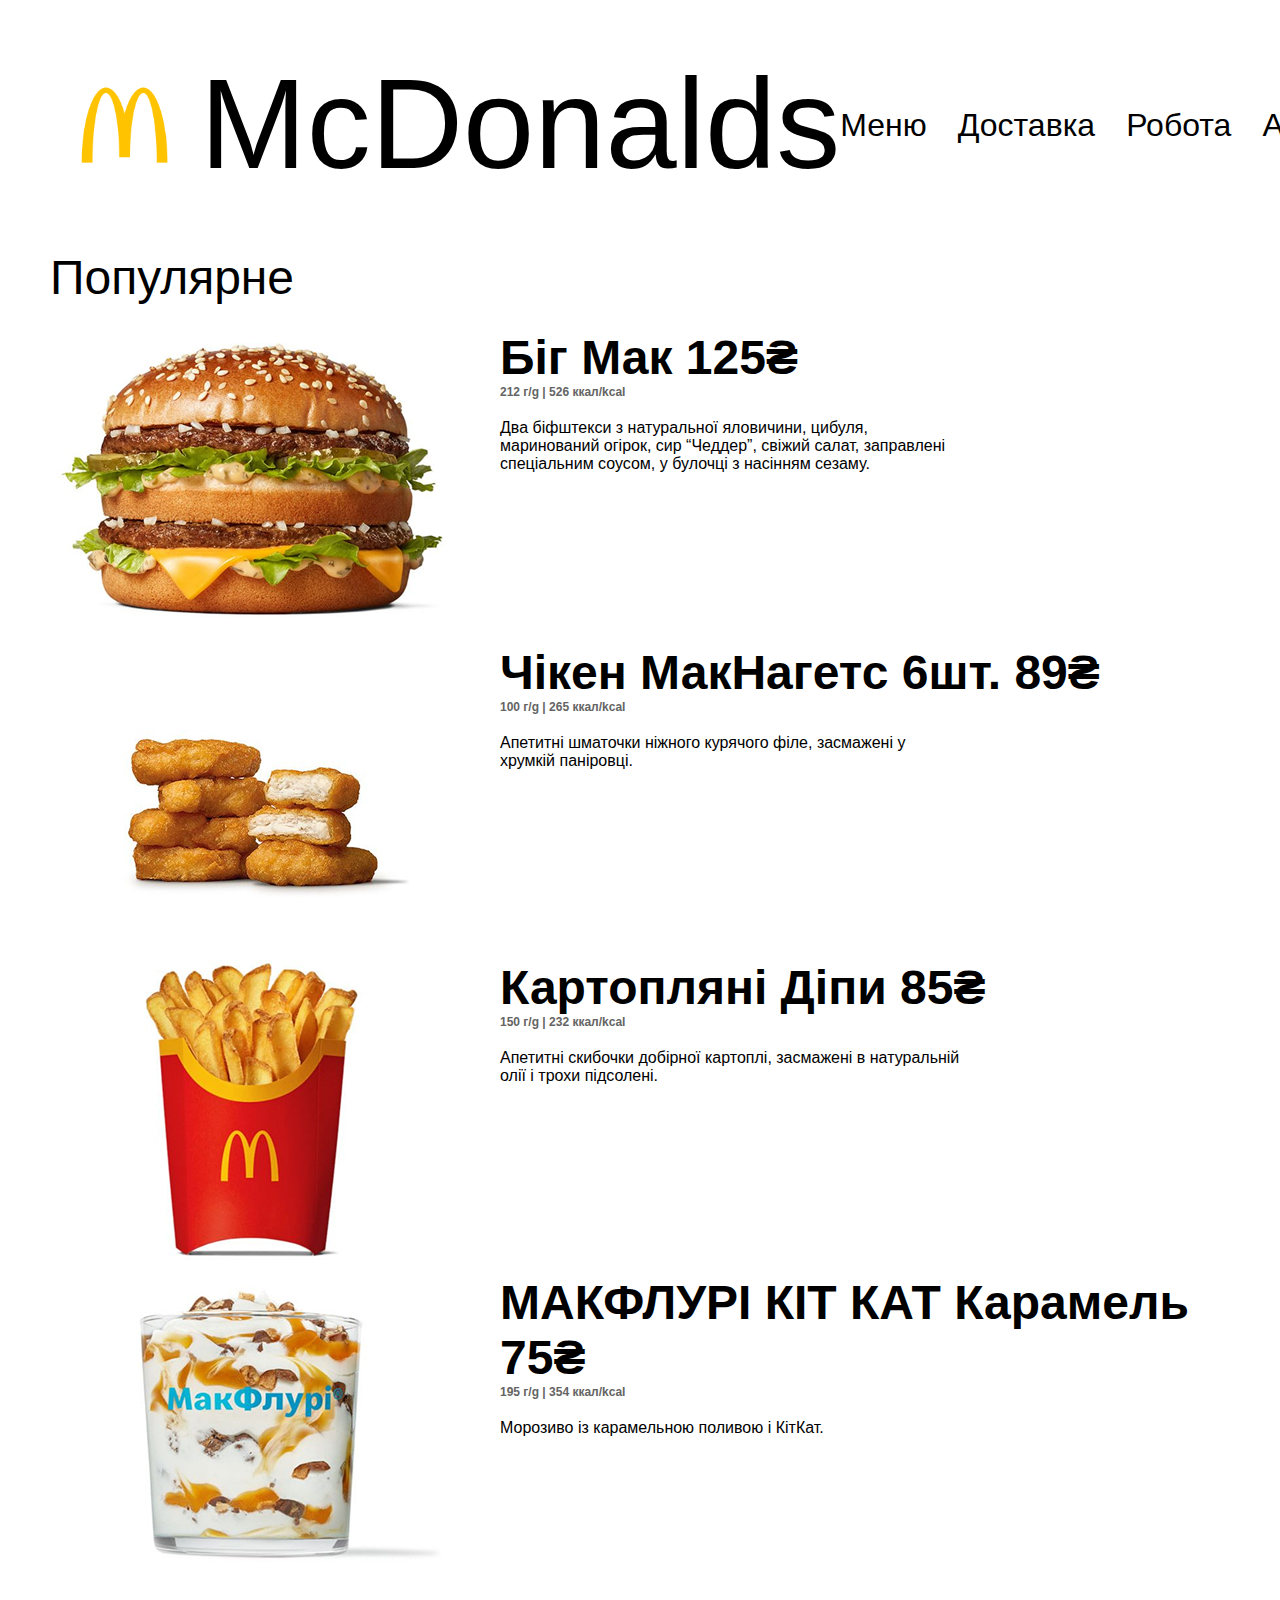
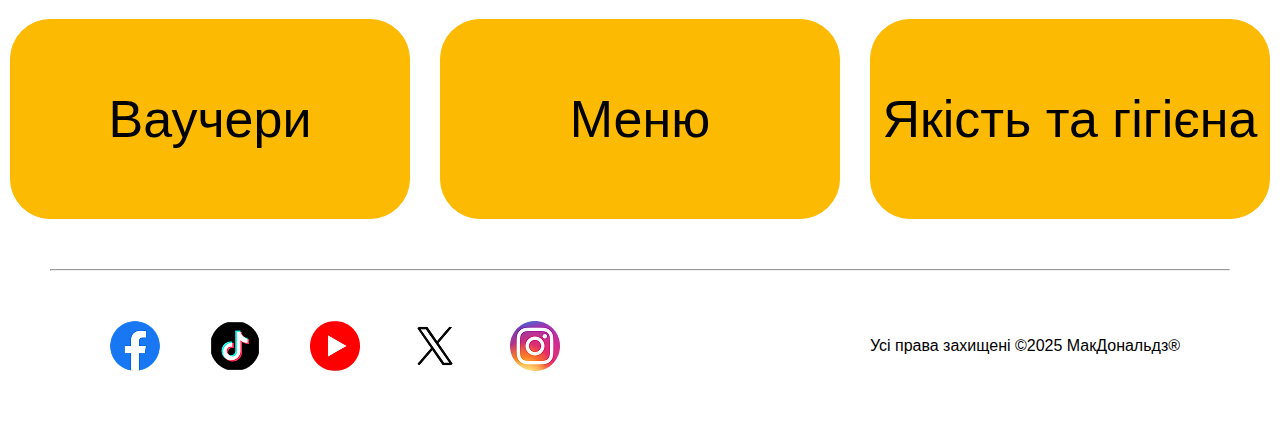
<file: index.html>
<!DOCTYPE html>
<html lang="en">
<head>
    <meta charset="UTF-8">
    <title>McDonalds</title>
    <link rel="stylesheet" href="style.css">
</head>
<body>
<header>
    <div class="logo">
        <img src="img/image.svg">
        <h1>McDonalds</h1>
    </div>
    <nav>
        <a href="#">Меню</a>
        <a href="#">Доставка</a>
        <a href="#">Робота</a>
        <a href="#">Акаунт</a>
    </nav>
</header>
<main>
    <h3>Популярне</h3>
    <section class="choose">
        <div class="items">
            <img src="img/big%20mac.jpg">
            <div class="text">
                <h2>Біг Мак 125₴</h2>
                <h6>212 г/g | 526 ккал/kcal</h6>
                <p>Два біфштекси з натуральної яловичини, цибуля, маринований огірок, сир “Чеддер”, свіжий салат, заправлені спеціальним соусом, у булочці з насінням сезаму.</p>
            </div>
        </div>
        <div class="items">
            <img src="img/nagets.jpg">
            <div class="text">
                <h2>Чікен МакНагетс 6шт. 89₴</h2>
                <h6>100 г/g | 265 ккал/kcal</h6>
                <p>Апетитні шматочки ніжного курячого філе, засмажені у хрумкій паніровці.</p>
            </div>
        </div>
        <div class="items">
            <img src="img/potato.jpg">
            <div class="text">
                 <h2>Картопляні Діпи 85₴</h2>
                 <h6>150 г/g | 232 ккал/kcal</h6>
                 <p>Апетитні скибочки добірної картоплі, засмажені в натуральній олії і трохи підсолені.</p>
            </div>
        </div>
        <div class="items">
            <img src="img/macflury.jpg">
            <div class="text">
                  <h2>МАКФЛУРІ КІТ КАТ Карамель 75₴</h2>
                  <h6>195 г/g | 354 ккал/kcal</h6>
                  <p>Морозиво із карамельною поливою і КітКат.</p>
            </div>
        </div>
    </section>
    <div class="buttons">
        <button>Ваучери</button>
        <button>Меню</button>
        <button>Якість та гігієна</button>
    </div>
    <hr class="line">
</main>
<footer>
    <img src="img/facebook.jpg">
    <img src="img/tiktok.jpg">
    <img src="img/youtube.jpg">
    <img src="img/x.jpg">
    <img src="img/insta.jpg">
    <p>Усi права захищенi ©2025 МакДональдз®</p>
</footer>
</body>
</html>
</file>
<file: style.css>
*{
    text-decoration: none;
    margin: 0;
    padding: 0;
    box-sizing: border-box;
}
header{
    display: flex;
    justify-content: space-between;
    align-items: center;
    margin: 50px;
}
.logo{
    display: flex;
}
.logo > h1{
    font-family: "Just Another Hand", sans-serif;
    color: black;
    font-size: 128px;
    font-weight: 400;
}
nav{
    display: flex;
    column-gap: 31px;
}
nav a{
    font-family: 'Martian Moro', sans-serif;
    color: black;
    font-size: 32px;
    line-height: 100%;
    font-weight: 400;
}
.choose{
    display: flex;
    flex-direction: column;
    text-align: left;
}
main > h3{
    font-family: 'Martian Moro', sans-serif;
    color: black;
    font-size: 48px;
    font-weight: 400;
    margin-left: 50px;
    padding-bottom: 10px;
}
.items{
    display: flex;
    padding-top: 15px;
}
.text{
    color: black;
    font-family: 'Martian Moro', sans-serif;
}
.text > h2{
    font-size: 48px;
}
.text > h6{
    color: #646464;
    font-size: 12px;
}
.text > p{
    color: black;
    font-family: 'Martian Moro', sans-serif;
    font-size: 16px;
    max-width: 460px;
    padding-top: 20px;
}
.buttons{
    display: flex;
    justify-content: center;
    gap: 30px;
    margin-top: 44px;
    margin-bottom: 50px;
}
.buttons > button{
    background: #FCBA03;
    border: 1px solid #FCBA03;
    border-radius: 40px;
    cursor: pointer;
    font-size: 52px;
    font-weight: 400;
    font-family: 'Martian Moro', sans-serif;
    width: 400px;
    height: 200px;
}
.buttons > button:hover {
    background: #FFCF48;
    border: 1px solid #FFCF48;
    transform: translateY(-0.1em);
}
.line{
    margin: 50px;
}
footer{
    display: flex;
    align-items: center;
    justify-content: space-between;
    margin-left: 110px;
    margin-bottom: 50px;
    margin-right: 100px;
    gap: 50px;
}
footer > img{
    display: flex;
    width: 50px;
    height: 50px;
}
footer > p{
    font-family: 'Martian Moro', sans-serif;
    font-size: 16px;
    font-weight: 400;
    text-align: right;
    flex: 1;
}
</file>
